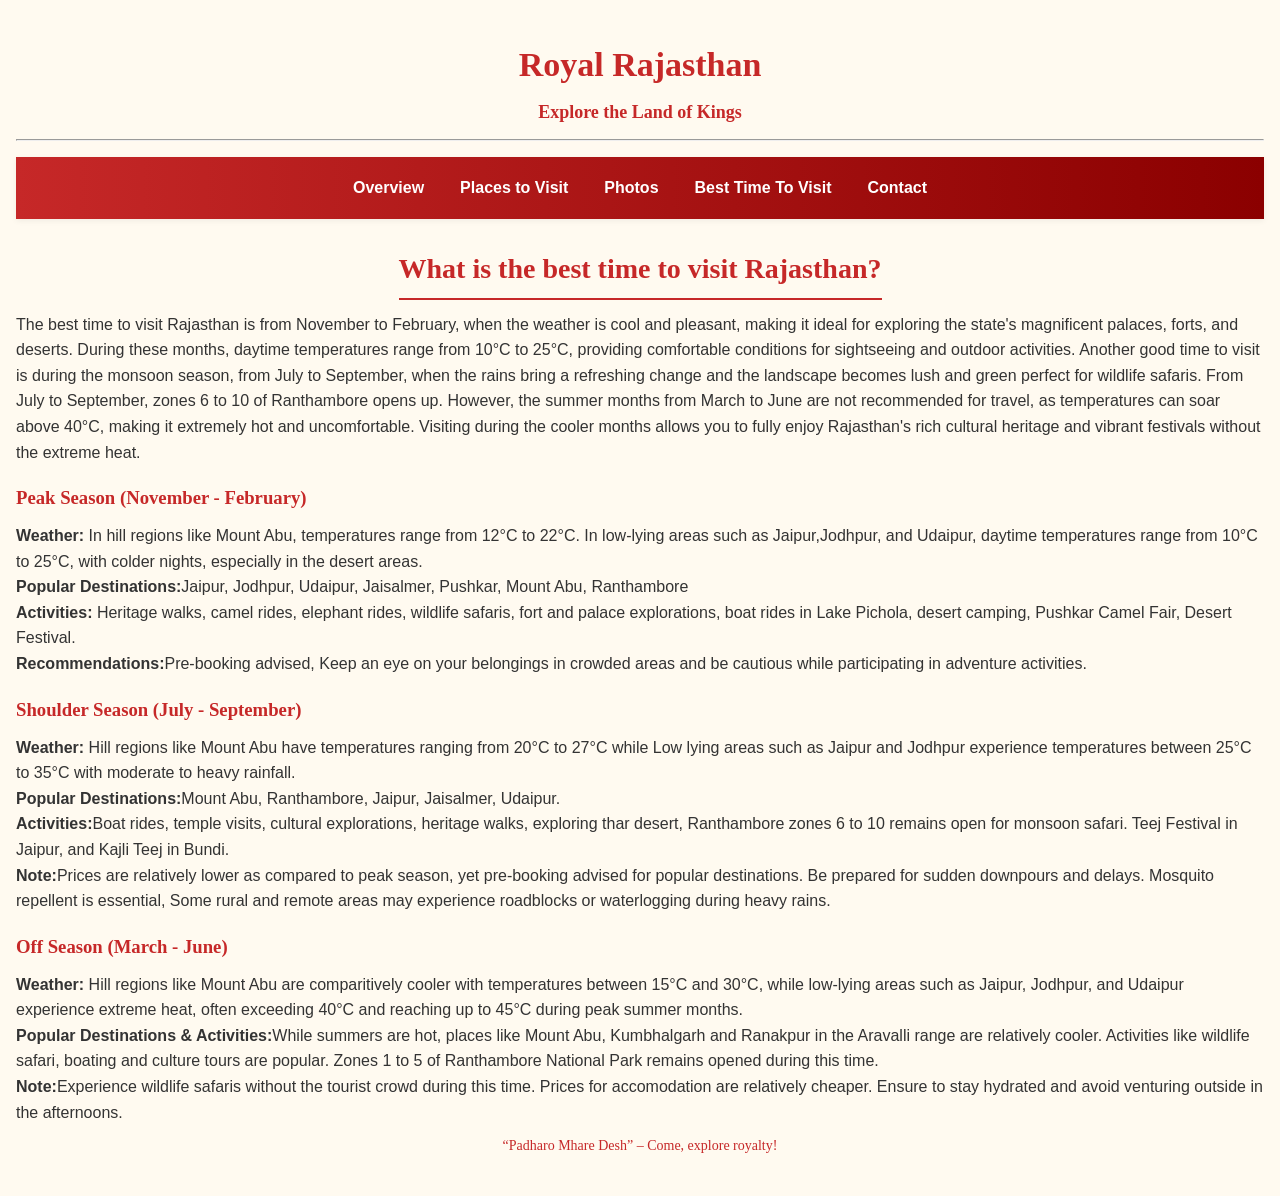
<file: best_time.html>
<html>

<head>
    <title>Tour Rajasthan | Best Time To Visit</title>
    <link rel="stylesheet" href="css/style.css">
</head>

<body>

    <main class="container index-container">
        <h1 class="page-title">Royal Rajasthan</h1>
        <h4 class="page-subtitle">Explore the Land of Kings</h4>
        <hr/>

    <nav>
        <a href="index.html">Overview</a>
        <a href="places.html">Places to Visit</a>
        <a href="photos.html">Photos</a>
        <a href="best_time.html">Best Time To Visit</a>
        <a href="contact.html">Contact</a>
    </nav>

    <section>
      <h2 class="section-title">What is the best time to visit Rajasthan?</h2>
      <p>The best time to visit Rajasthan is from November to February, when the weather is cool and pleasant, making it
        ideal for exploring the state's magnificent palaces, forts, and deserts. During these months, daytime
        temperatures range from 10°C to 25°C, providing comfortable conditions for sightseeing and outdoor activities.
        Another good time to visit is during the monsoon season, from July to September, when the rains bring a
        refreshing change and the landscape becomes lush and green perfect for wildlife safaris. From July to September,
        zones 6 to 10 of Ranthambore opens up. However, the summer months from March to June are not recommended for
        travel, as temperatures can soar above 40°C, making it extremely hot and uncomfortable. Visiting during the
        cooler months allows you to fully enjoy Rajasthan's rich cultural heritage and vibrant festivals without the
        extreme heat.</p>    </section>

    <section>
      <h3 class="section-subtitle">Peak Season (November - February)</h3>
    <p><strong>Weather:</strong> In hill regions like Mount Abu, temperatures range from 12°C to 22°C. In low-lying areas such as
        Jaipur,Jodhpur, and Udaipur, daytime temperatures range from 10°C to 25°C, with colder nights, especially in the
        desert
        areas.</p>
    <p><strong>Popular Destinations:</strong>Jaipur, Jodhpur, Udaipur, Jaisalmer, Pushkar, Mount Abu, Ranthambore</p>
    <p><strong>Activities:</strong> Heritage walks, camel rides, elephant rides, wildlife safaris, fort and palace explorations,
        boat rides in Lake Pichola, desert camping, Pushkar Camel Fair, Desert Festival. </p>
    <p><strong>Recommendations:</strong>Pre-booking advised, Keep an eye on your belongings in crowded areas and be cautious
        while participating in adventure activities.</p>
    </section>

    <section>
      <h3 class="section-subtitle">Shoulder Season (July - September)</h3>
    <p><strong>Weather:</strong> Hill regions like Mount Abu have temperatures ranging from 20°C to 27°C while Low lying areas
        such as Jaipur and Jodhpur experience temperatures between 25°C to 35°C with moderate to heavy rainfall.</p>
    <p><strong>Popular Destinations:</strong>Mount Abu, Ranthambore, Jaipur, Jaisalmer, Udaipur.</p>
    <p><strong>Activities:</strong>Boat rides, temple visits, cultural explorations, heritage walks, exploring thar desert,
        Ranthambore zones 6 to 10 remains open for monsoon safari. Teej Festival in Jaipur, and Kajli Teej in Bundi.
    </p>
    <p><strong>Note:</strong>Prices are relatively lower as compared to peak season, yet pre-booking advised for
        popular destinations. Be prepared for sudden downpours and delays. Mosquito repellent is essential, Some rural
        and remote areas may experience roadblocks or waterlogging during heavy rains.
    </p>
    </section>

    <section>
      <h3 class="section-subtitle">Off Season (March - June)</h3>
    <p><strong>Weather:</strong> Hill regions like Mount Abu are comparitively cooler with temperatures between 15°C and 30°C,
        while low-lying areas such as Jaipur, Jodhpur, and Udaipur experience extreme heat, often exceeding 40°C and
        reaching up to 45°C during peak summer months.</p>
    <p><strong>Popular Destinations & Activities:</strong>While summers are hot, places like Mount Abu, Kumbhalgarh and Ranakpur
        in the Aravalli range
        are relatively cooler. Activities like wildlife safari, boating and culture tours are popular. Zones 1 to 5 of
        Ranthambore National Park remains opened during this time.
    </p>
    <p><strong>Note:</strong>Experience wildlife safaris without the tourist crowd during this time. Prices for accomodation are
        relatively cheaper. Ensure to stay hydrated and avoid venturing outside in the afternoons.
    </p>
    </section>

    <p class="center pre-caption">“Padharo Mhare Desh” – Come, explore royalty!</p>
  </main>

  <script src="js/main.js"></script>
</body>

</html>
</file>
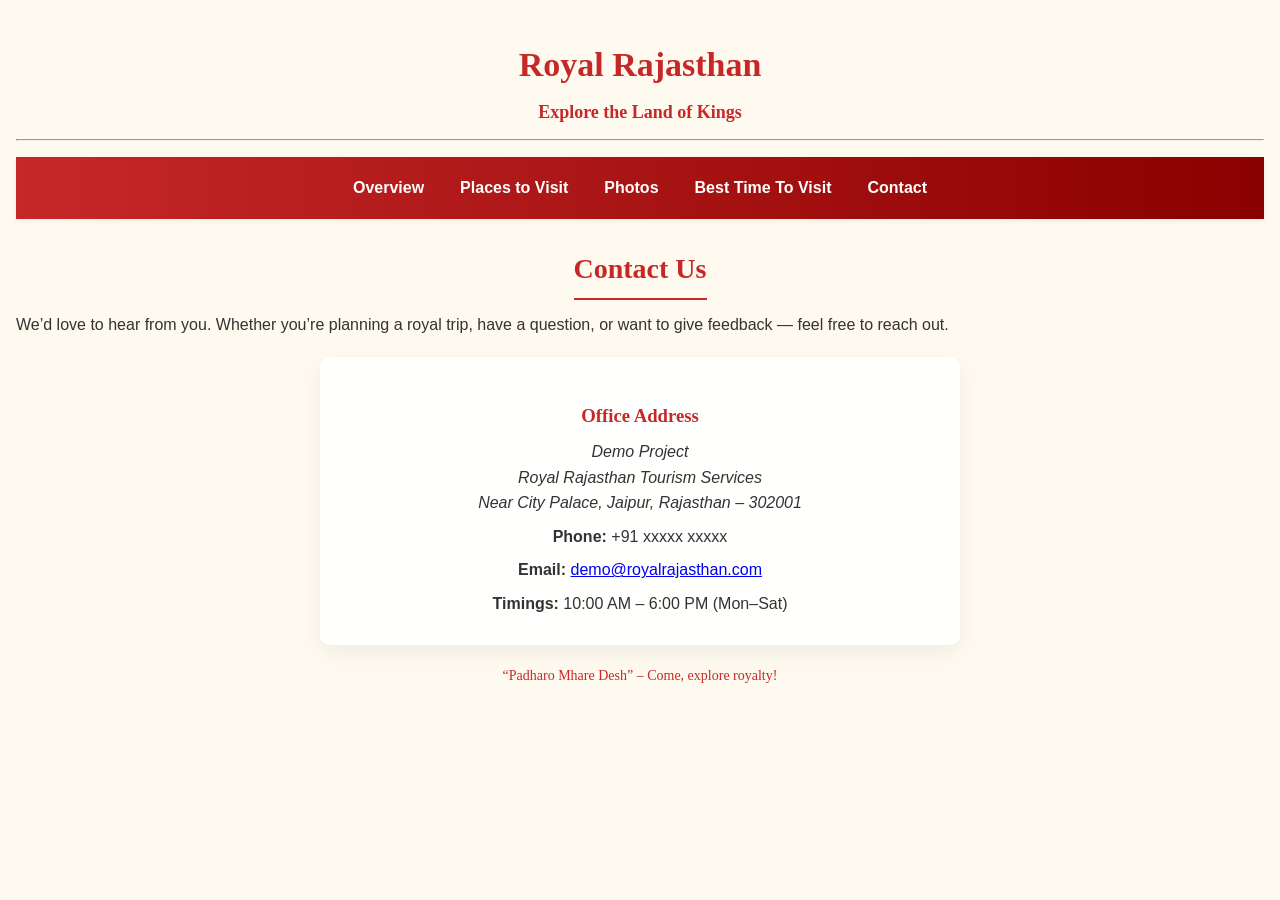
<file: contact.html>
<html>

<head>
    <title>Tour Rajasthan | Contact</title>
    <link rel="stylesheet" href="css/style.css">


</head>

<body>

    <main class="container index-container">
        <h1 class="page-title">Royal Rajasthan</h1>
        <h4 class="page-subtitle">Explore the Land of Kings</h4>
        <hr/>

    <nav>
        <a href="index.html">Overview</a>
        <a href="places.html">Places to Visit</a>
        <a href="photos.html">Photos</a>
        <a href="best_time.html">Best Time To Visit</a>
        <a href="contact.html">Contact</a>
    </nav>


    <section>
      <h2 class="section-title">Contact Us</h2>
      <p>We’d love to hear from you. Whether you’re planning a royal trip, have a question, or want to give feedback — feel free to reach out.</p>

    <div class="profile-card" aria-label="Contact details">
        <h3 class="place-title">Office Address</h3>
        <address>
          Demo Project<br>
          Royal Rajasthan Tourism Services<br>
          Near City Palace, Jaipur, Rajasthan – 302001
        </address>
    <p><strong>Phone:</strong> +91 xxxxx xxxxx</p>
        <p><strong>Email:</strong> <a href="mailto:info@royalrajasthan.com">demo@royalrajasthan.com</a></p>
        <p><strong>Timings:</strong> 10:00 AM – 6:00 PM (Mon–Sat)</p>
      </div>
    </section>

    <p class="pre-caption center">“Padharo Mhare Desh” – Come, explore royalty!</p>
  </main>

  <script src="js/main.js"></script>
</body>
</html>
</file>
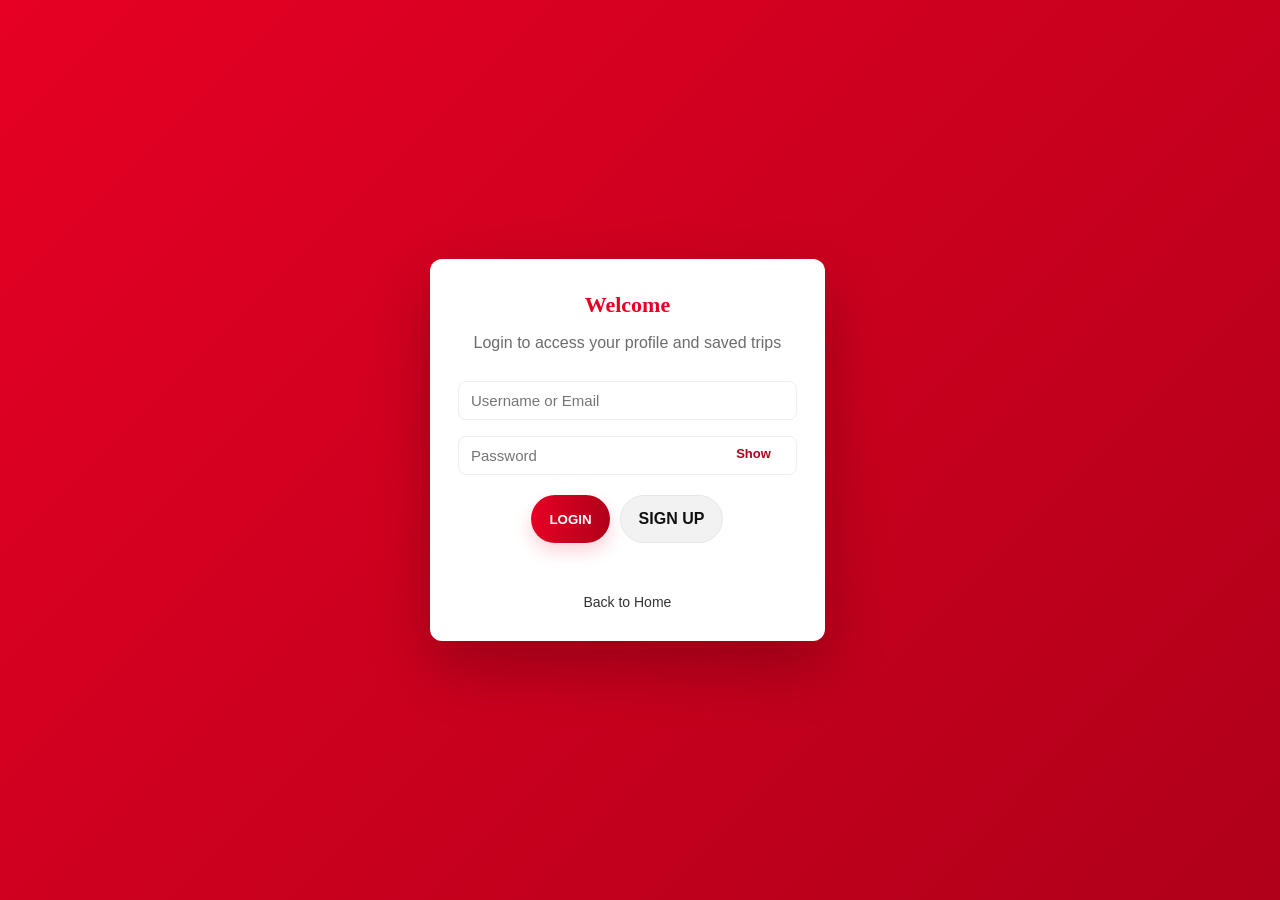
<file: login.html>
<!DOCTYPE html>
<html lang="en">
<head>
  <meta charset="utf-8" />
  <meta name="viewport" content="width=device-width,initial-scale=1" />
  <title>Login | Royal Rajasthan</title>
  <link rel="stylesheet" href="css/style.css">
  <link rel="stylesheet" href="css/auth.css">
</head>
<body class="auth-page">
  <main class="container">
    <div class="box" role="main" aria-labelledby="login-heading">
      <h1 id="login-heading">Welcome</h1>
      <p class="lead">Login to access your profile and saved trips</p>

      <form id="loginForm" autocomplete="on" novalidate>
        <div style="position:relative">
           <input type="text" id="username" name="username" placeholder="Username or Email" required>
        </div>

        <div style="position:relative">
           <input type="password" id="password" name="password" placeholder="Password" required>
          <button type="button" class="show-pass">Show</button>
        </div>

        <div class="actions">
          <button type="submit" class="btn login-btn">LOGIN</button>
          <a class="btn secondary" href="signup.html" style="text-decoration:none;display:inline-flex;align-items:center;justify-content:center;">SIGN UP</a>
        </div>

        <div id="authMessage" class="message"></div>


      </form>

      <a class="small-link" href="index.html">Back to Home</a>
    </div>
  </main>

  <script src="js/auth.js"></script>
  <script src="js/main.js"></script>
</body>
</html>
</file>
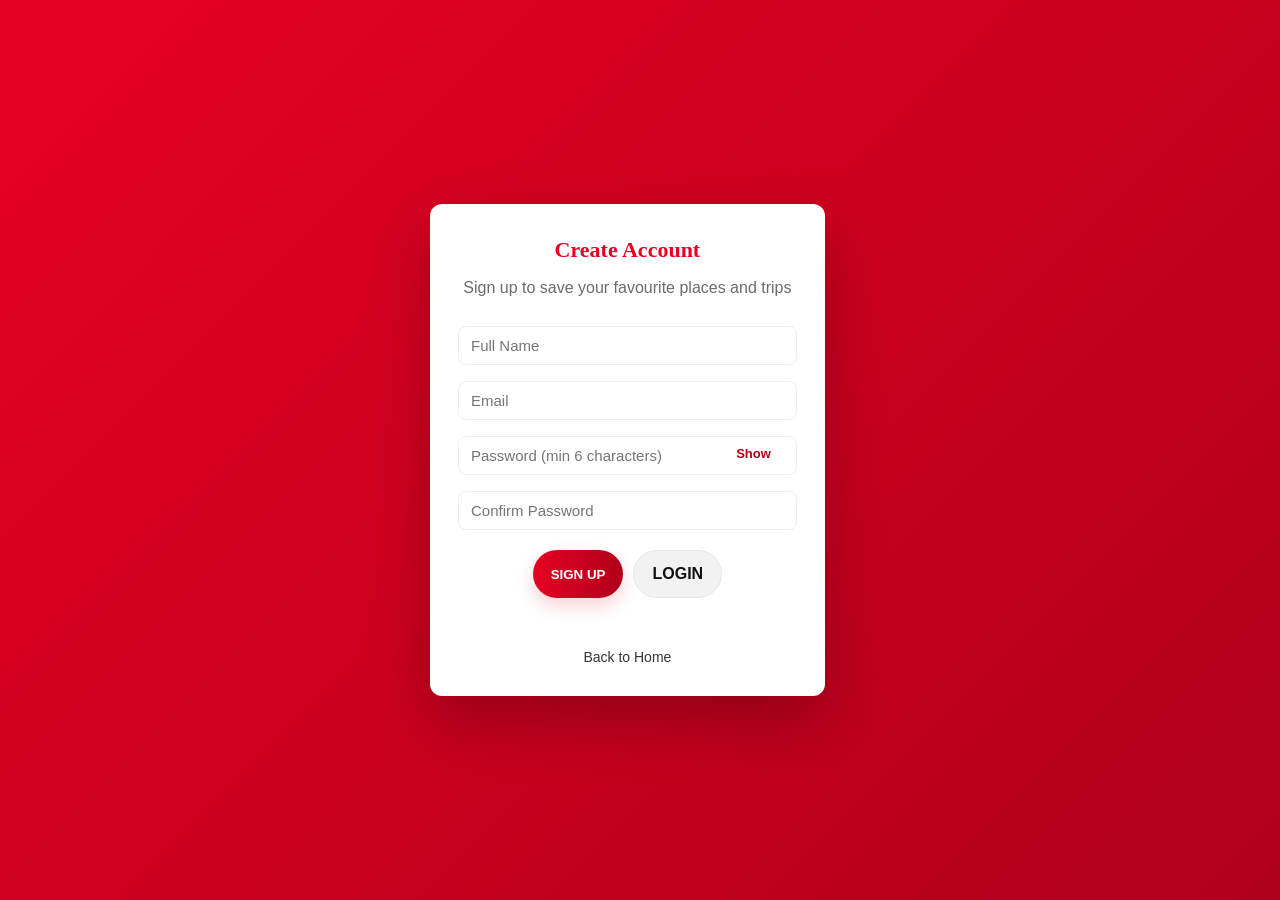
<file: signup.html>
<!DOCTYPE html>
<html lang="en">
<head>
  <meta charset="utf-8" />
  <meta name="viewport" content="width=device-width,initial-scale=1" />
  <title>Sign Up | Royal Rajasthan</title>
  <link rel="stylesheet" href="css/style.css">
  <link rel="stylesheet" href="css/auth.css">
</head>
<body class="auth-page">
  <main class="container">
    <div class="box" role="main" aria-labelledby="signup-heading">
      <h1 id="signup-heading">Create Account</h1>
      <p class="lead">Sign up to save your favourite places and trips</p>

      <form id="signupForm" autocomplete="on" novalidate>
        <input type="text" id="signupName" name="name" placeholder="Full Name" required>

        <input type="email" id="signupEmail" name="email" placeholder="Email" required>

        <div style="position:relative">
          <input type="password" id="signupPassword" name="password" placeholder="Password (min 6 characters)" required>
          <button type="button" class="show-pass">Show</button>
        </div>

        <div style="position:relative">
          <input type="password" id="signupConfirm" name="confirm" placeholder="Confirm Password" required>
        </div>

        <div class="actions">
          <button type="submit" class="btn">SIGN UP</button>
          <a class="btn secondary" href="login.html" style="text-decoration:none;display:inline-flex;align-items:center;justify-content:center;">LOGIN</a>
        </div>

        <div id="authMessage" class="message"></div>
      </form>

      <a class="small-link" href="index.html">Back to Home</a>
    </div>
  </main>

  <script src="js/auth.js"></script>
  <script src="js/main.js"></script>
</body>
</html>
</file>
<file: css/style.css>
:root {
  --primary: #c62828;
  --accent: #008080;
  --bg: #fffaf0;
  --muted: #6b6b6b;
  --card-bg: rgba(255,255,255,0.95);
}

* {
  box-sizing: border-box;
  margin: 0;
  padding: 0;
}

html, body {
  height: 100%;
}

body {
  font-family: "Poppins", "Yu Gothic UI", Roboto, Arial, sans-serif;
  background: var(--bg);
  color: #333;
  line-height: 1.6;
  
}

/* Page containers */
.container,
.index-container,
.best_time-container,
.photos-container,
.contact-container,
.login-container {
  max-width: 100%;
  margin: 0 auto;
  padding: 20px 16px;
}

/* Navbar */
nav {
  display: flex;
  gap: 12px;
  justify-content: center;
  align-items: center;
  padding: 12px;
  background: linear-gradient(90deg, var(--primary), #8b0000);
  box-shadow: 0 2px 6px rgba(0,0,0,0.06);
  margin: 16px 0;
}

nav a {
  color: #fff;
  text-decoration: none;
  font-weight: 700;
  padding: 6px 12px;
  border-radius: 6px;
}

nav a:hover {
  background: rgba(255,255,255,0.06);
  color: gold;
}

/* Headings & titles */
h1, h2, h3, h4 {
  font-family: 'Playfair Display', serif;
  color: var(--primary);
}

.page-title {
  text-align: center;
  font-size: 34px;
  margin: 18px 0 6px;
}

.page-subtitle {
  text-align: center;
  color: var(--primary);
  margin-bottom: 12px;
  font-size: 18px;
}

.section-title {
  display: block;
  width: fit-content;
  margin: 28px auto 12px;
  padding-bottom: 6px;
  border-bottom: 2px solid var(--primary);
  text-align: center;
  font-size: 28px;
}

.section-subtitle {
  color: var(--primary);
  font-family: 'Cinzel', serif;
  margin: 18px 0 10px;
}

.place-title {
  color: var(--primary);
  font-family: 'Cinzel', serif;
  margin: 24px 0 8px;
}

/* Hero (if used) */
.hero {
  display: flex;
  gap: 22px;
  align-items: center;
  padding: 28px 16px;
}

.hero img {
  width: 48%;
  max-width: 640px;
  border-radius: 8px;
  object-fit: cover;
  box-shadow: 0 6px 18px rgba(0,0,0,0.08);
}

.hero-text {
  width: 52%;
}

.hero-text p {
  color: var(--muted);
  margin-bottom: 14px;
}
/* Gallery */
.gallery {
  display: flex;
  flex-wrap: wrap;
  gap: 12px;
  justify-content: center;
  align-items: center;
  padding: 20px 0;
}

.gallery img {
  width: 280px;
  height: 190px;
  object-fit: cover;
  border-radius: 8px;
  box-shadow: 0 4px 12px rgba(0,0,0,0.12);
  transition: transform .25s ease, box-shadow .25s ease, filter .25s ease;
  cursor: zoom-in;
  display: block;
}

/* Fancy golden hover */
.gallery img:hover {
  transform: scale(1.06) translateY(-4px);
  filter: brightness(1.03) saturate(1.08);
  box-shadow:
    0 34px 70px rgba(0,0,0,0.30),
    0 0 48px rgba(255,215,0,0.30),
    0 0 120px rgba(255,215,0,0.12);
  outline: 4px solid rgba(255,215,0,0.10);
}

/* PHOTOS PAGE – if you want grid there only */
.photos-container .gallery {
  display: grid;
  grid-template-columns: repeat(auto-fit, minmax(280px, 1fr));
  gap: 12px;
  padding: 16px 0;
  align-items: stretch;
  overflow-x: hidden;
  width: 100%;
  box-sizing: border-box;
}

.photos-container .gallery img {
  width: 100%;
  height: 180px;
  object-fit: cover;
}

/* Pre-caption and quote */
.pre-caption {
  width: 100%;
  text-align: center;
  color: var(--primary);
  font-family: 'Cinzel', serif;
  margin: 10px 0 18px;
  font-size: 14px;
}

.quote, .qoute {
  color: var(--primary);
  font-style: italic;
  margin: 10px 0 18px;
  text-align: center;
}

/* Places cards (if you use .place somewhere else) */
/* .places-container {
  /* no grid here so it doesn't break layout */
/* } */

.place {
  background: var(--card-bg);
  padding: 14px;
  border-radius: 8px;
  box-shadow: 0 6px 20px rgba(0,0,0,0.06);
  text-align: center;
}

/* Forms & buttons */
form {
  max-width: 600px;
  margin: 18px auto;
}

input[type="text"],
input[type="email"],
input[type="password"],
textarea,
select {
  width: 100%;
  padding: 10px;
  margin: 8px 0;
  border: 1px solid #e6e6e6;
  border-radius: 8px;
  font-size: 15px;
}

button, .btn {
  display: inline-block;
  padding: 10px 16px;
  border-radius: 20px;
  border: none;
  background: linear-gradient(90deg, #00b4db, var(--accent));
  color: #fff;
  cursor: pointer;
  font-weight: 600;
}

button.secondary {
  background: #f2f2f2;
  color: #333;
  border: 1px solid #e6e6e6;
}

/* Auth box (optional) */
.auth-page {
  display: flex;
  min-height: 100vh;
  align-items: center;
  justify-content: center;
  padding: 24px;
  background-image: linear-gradient(135deg, #f0f4f8, #d9f7f2);
}

.auth-page .box {
  width: 420px;
  max-width: 96%;
  background: var(--card-bg);
  padding: 28px;
  border-radius: 12px;
  box-shadow: 0 12px 36px rgba(4,22,22,0.12);
  text-align: center;
  color: #064e4e;
}

.box h1 {
  margin: 0 0 6px;
  font-size: 22px;
  color: #006e6e;
}

.box p.lead {
  margin: 6px 0 14px;
  color: var(--muted);
}

.box input[type="text"],
.box input[type="password"] {
  width: calc(100% - 18px);
  padding: 9px;
  border-radius: 8px;
  border: 1px solid #cfecec;
}

.actions {
  margin-top: 12px;
  display: flex;
  gap: 10px;
  justify-content: center;
}

.show-pass {
  display: inline-block;
  margin-left: 8px;
  color: #006e6e;
  cursor: pointer;
  font-size: 13px;
  user-select: none;
}

#message {
  margin-top: 12px;
  min-height: 20px;
  font-size: 13px;
}

#message.error {
  color: #b00020;
}

#message.success {
  color: #006e6e;
}

/* Profile card & footer */
.profile-card {
  max-width: 640px;
  margin: 20px auto;
  background: var(--card-bg);
  padding: 20px;
  border-radius: 10px;
  box-shadow: 0 8px 24px rgba(0,0,0,0.06);
  text-align: center;
}

.profile-card p {
  margin: 8px 0;
}

footer {
  background: var(--primary);
  color: #fff;
  text-align: center;
  padding: 14px;
  margin-top: 28px;
}

/* Utilities & Dark mode */
.small-link {
  display: block;
  margin-top: 12px;
  color: #0b5252;
  text-decoration: none;
}

.center {
  text-align: center;
}

.dark-mode {
  background: #111;
  color: #f0f0f0;
}

.dark-mode nav {
  background: linear-gradient(90deg, #444, #111);
}

.dark-mode .box,
.dark-mode .place {
  background: rgba(20,20,20,0.85);
  color: #e6f2f2;
}

.dark-mode footer {
  background: #222;
}

/* Responsive */
@media (max-width: 860px) {
  .hero {
    flex-direction: column;
    padding: 18px;
  }

  .hero img,
  .hero-text {
    width: 100%;
  }

  nav {
    flex-wrap: wrap;
  }
}

@media (max-width: 600px) {
  .gallery img {
    width: 48%;
    height: 140px;
  }
}
</file>
<file: css/auth.css>
/* Shared styles for login.html and signup.html */
:root{
  --primary: #E60023; 
  --primary-dark: #B0001A;
  --card-bg: #ffffff;
  --muted: #6b6b6b;
}

/* Pinterest-like full-screen look with centered card */
body.auth-page{
  min-height:100vh;
  display:flex;
  align-items:center;
  justify-content:center;
  background: linear-gradient(135deg, var(--primary), var(--primary-dark));
  font-family: "Poppins", Arial, sans-serif;
}

.auth-page .box{
  width:420px;
  max-width:94%;
  background:var(--card-bg);
  padding:28px;
  border-radius:12px;
  box-shadow:0 24px 60px rgba(0,0,0,0.25);
  text-align:center;
  color:#111;
}

.auth-page .box h1{ margin:0 0 8px; color:var(--primary); font-family:'Playfair Display',serif; }
.auth-page .box p.lead{ color:var(--muted); margin-bottom:14px; }

.auth-page input[type="text"],
.auth-page input[type="email"],
.auth-page input[type="password"]{
  width:100%;
  padding:10px 12px;
  margin:8px 0;
  border:1px solid #eee;
  border-radius:8px;
  font-size:15px;
}

.auth-page .actions{ display:flex; gap:10px; justify-content:center; margin-top:12px; }
.auth-page .btn{
  padding:10px 18px;
  border-radius:999px;
  border:none;
  cursor:pointer;
  font-weight:700;
  color:#fff;
  background: linear-gradient(90deg,var(--primary),var(--primary-dark));
  box-shadow:0 8px 18px rgba(230,0,35,0.18);
}
.auth-page .btn.secondary{
  background:#f2f2f2;
  color:#111;
  border:1px solid #e6e6e6;
  box-shadow:none;
}

.show-pass{
  position:absolute;
  right:10px;
  top:8px;
  background:transparent;
  border:none;
  color:var(--primary-dark);
  font-weight:600;
  cursor:pointer;
}

#authMessage{ min-height:20px; margin-top:10px; font-size:14px; }
#authMessage.error{ color:#b00020; }
#authMessage.success{ color:#006e6e; }

.small-link{ display:block; margin-top:14px; color:#333; text-decoration:none; font-size:14px; }
</file>
